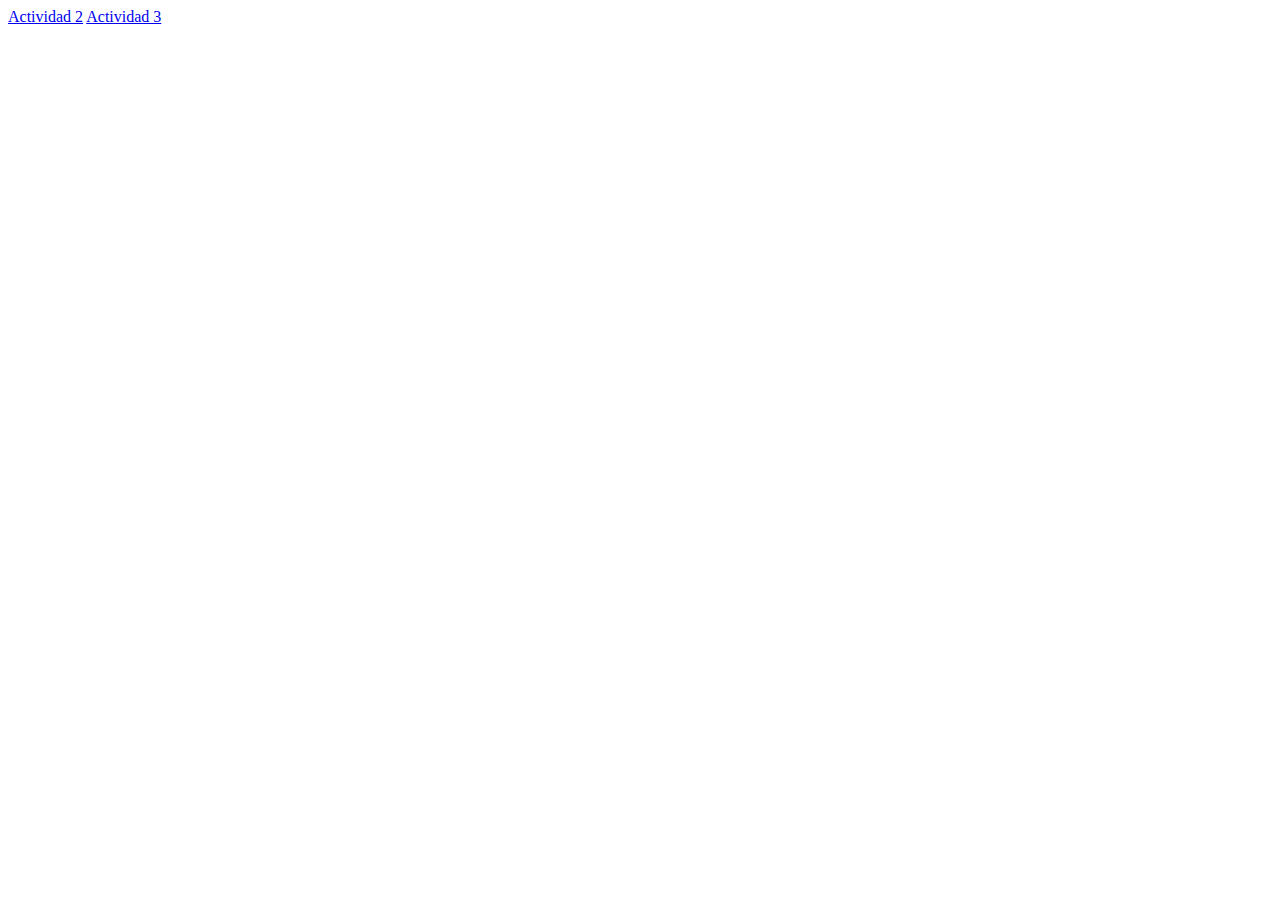
<file: index.html>
<!DOCTYPE html>
<html lang="es">
<head>
    <meta charset="UTF-8">
    <meta name="viewport" content="width=device-width, initial-scale=1.0">
    <title>Actividades</title>
</head>
<body>
    <a href="./UT04-01 Formulario usuarios-publicación/index.html">Actividad 2</a>
    <a href="./UT04-02 Formulario usuarios-publicación/index.html">Actividad 3</a>

</body>
</html>
</file>
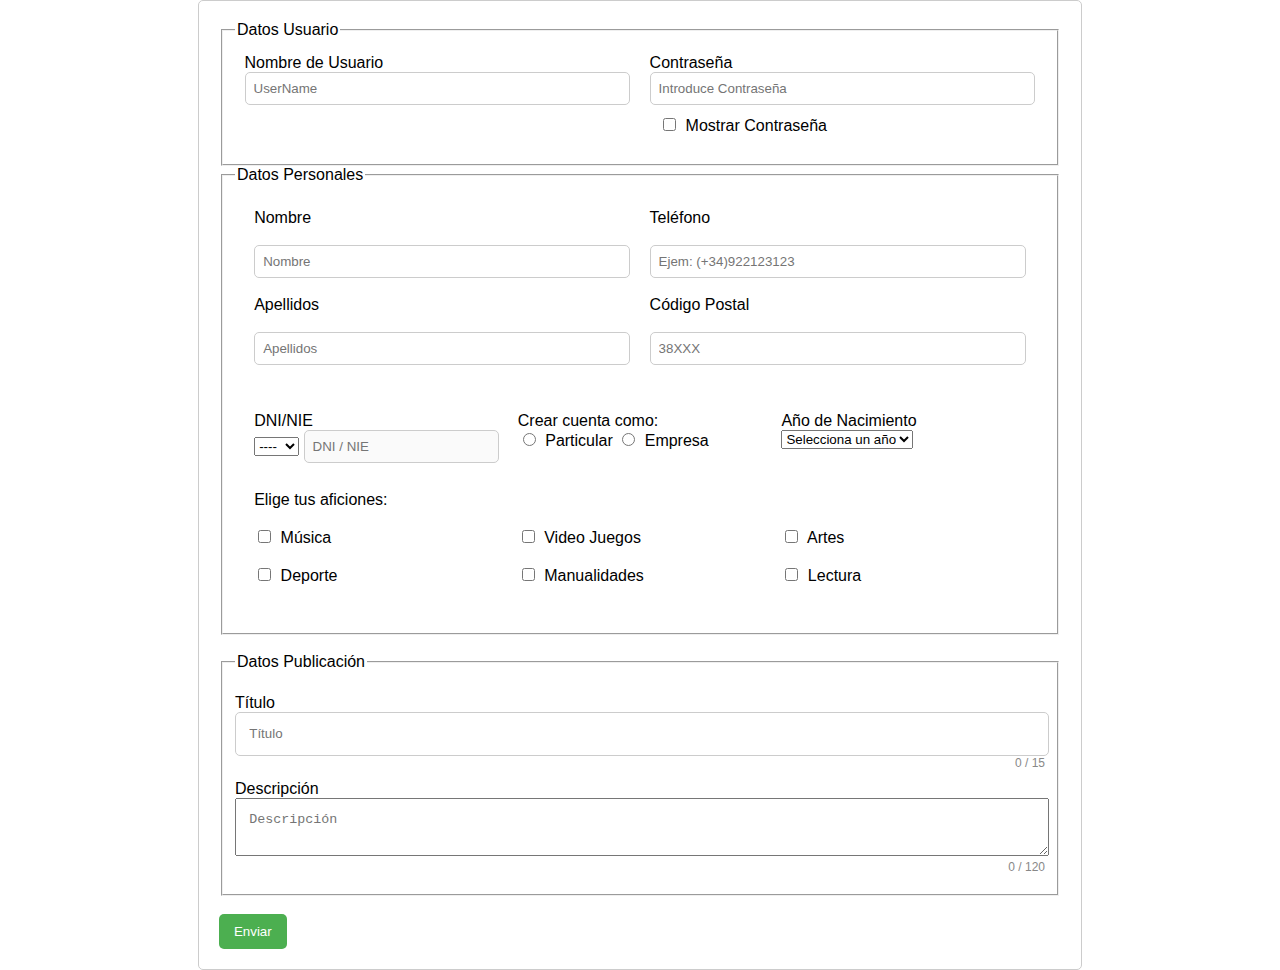
<file: UT04-01 Formulario usuarios-publicación/index.html>
<!DOCTYPE html>
<html lang="es">

<head>
    <meta charset="UTF-8">
    <meta name="viewport" content="width=device-width, initial-scale=1.0">
    <title>Formulario</title>
    <link rel="stylesheet" href="./css/style.css">
</head>

<body>
    <form action="https://www.w3schools.com/action_page.php" method="post">
        <fieldset class="user">
            <legend>Datos Usuario</legend>
            <div>
                <label for="username">Nombre de Usuario</label>
                <input type="text" id="username" name="username" placeholder="UserName" required>
            </div>
            <div>
                <label for="password">Contraseña</label>
                <input type="password" id="password" name="password" placeholder="Introduce Contraseña" required>
                <div>
                    <input type="checkbox" id="showPassword" onclick="togglePassword()"> Mostrar Contraseña
                </div>
            </div>
        </fieldset>

        <fieldset class="date">
            <legend>Datos Personales</legend>
            <div class="person">
                <div>
                    <label for="nombre">Nombre</label><br>
                    <input type="text" id="nombre" name="nombre" placeholder="Nombre" required><br>
                    <label for="apellidos">Apellidos</label><br>
                    <input type="text" id="apellidos" name="apellidos" placeholder="Apellidos" required>
                </div>
                <div>
                    <label for="telefono">Teléfono</label><br>
                    <input type="tel" id="telefono" name="telefono" placeholder="Ejem: (+34)922123123" required><br>
                    <label for="codigoPostal">Código Postal</label><br>
                    <input type="number" id="codigoPostal" name="codigoPostal" placeholder="38XXX" oninput="maximo(this)" required><br>
                </div>
            </div>
            <div class="person2">
                <div>

                    <label for="dni">DNI/NIE</label><br>
                    <select size="1" id="tipoDocumento" name="tipoDocumento" required>
                        <option value="" disabled selected>----</option>
                        <option value="dni">DNI</option>
                        <option value="nie">NIE</option>
                    </select>
                    <input type="text" id="dniNie" name="dniNie" placeholder="DNI / NIE"  disabled required>
                </div>
                <div>
                    <label>Crear cuenta como:</label><br>
                    <input type="radio" id="particular" name="tipoCuenta" value="Particular" required>
                    <label for="particular">Particular</label>
                    <input type="radio" id="empresa" name="tipoCuenta" value="Empresa" required>
                    <label for="empresa">Empresa</label>
                </div>
                <div>

                    <label for="anoNacimiento">Año de Nacimiento</label><br>
                    <select id="anoNacimiento" name="anoNacimiento" required>
                        <option value="" disabled selected>Selecciona un año</option>
                    </select>
                </div>
            </div>
            <div class="person3">
                <div>
                    <label class="a">Elige tus aficiones:</label><br>
                    <br><input type="checkbox" id="musica" name="aficiones" value="Musica">
                    <label for="musica">Música</label><br><br>
                    <input type="checkbox" id="deporte" name="aficiones" value="Deporte">
                    <label for="deporte">Deporte</label>
                </div>
                <div>
                    <br><br>
                    <input type="checkbox" id="videojuegos" name="aficiones" value="Video Juegos">
                    <label for="videojuegos">Video Juegos</label><br><br>
                    <input type="checkbox" id="manualidades" name="aficiones" value="Manualidades">
                    <label for="manualidades">Manualidades</label><br>
                </div>
                <div>
                    <br><br>
                    <input type="checkbox" id="artes" name="aficiones" value="Artes">
                    <label for="artes">Artes</label><br><br>
                    <input type="checkbox" id="lectura" name="aficiones" value="Lectura">
                    <label for="lectura">Lectura</label>
                </div>
            </div><br>
        </fieldset>
        <br>
        <fieldset class="public">
            <legend>Datos Publicación</legend><br>
            <label for="titulo">Título</label><br>
            <input type="text" id="titulo" name="titulo" maxlength="15" placeholder="Título" required>
            <small id="tituloCounter">0 / 15</small>
            <label for="descripcion">Descripción</label><br>
            <textarea id="descripcion" name="descripcion" maxlength="120" placeholder="Descripción" required></textarea>
            <small id="descripcionCounter">0 / 120</small>
        </fieldset>
        <br>
        <button type="submit">Enviar</button>
    </form>

    <script src="./script/main.js"></script>
</body>

</html>
</file>
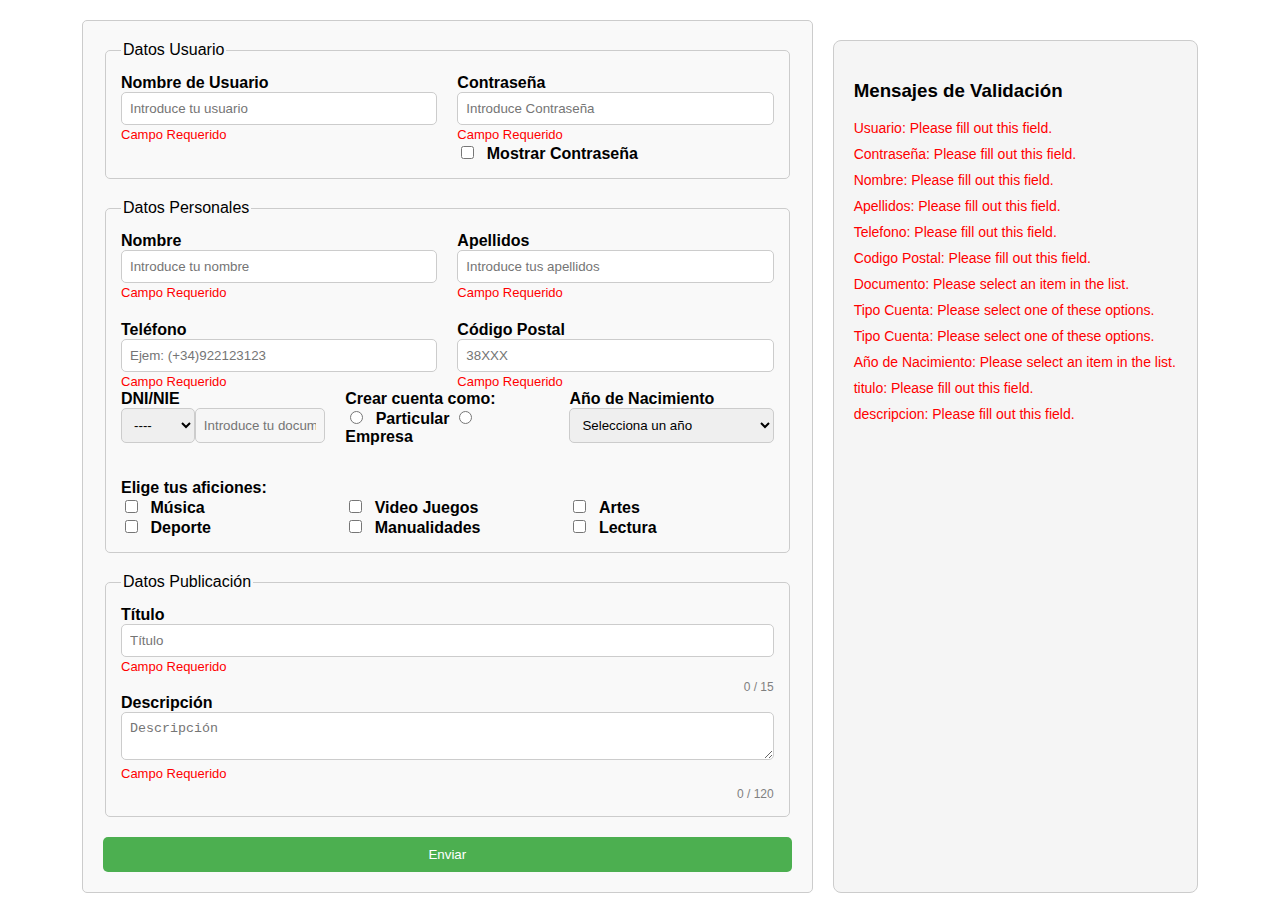
<file: UT04-02 Formulario usuarios-publicación/index.html>
<!DOCTYPE html>
<html lang="es">

<head>
    <meta charset="UTF-8">
    <meta name="viewport" content="width=device-width, initial-scale=1.0">
    <title>Formulario</title>
    <link rel="stylesheet" href="./css/style.css">
</head>

<body>
    <div class="container">
        <!-- Parte izquierda: el formulario -->
        <form action="https://www.w3schools.com/action_page.php" method="post"  class="formulario" novalidate>
            <fieldset class="User">
                <legend>Datos Usuario</legend>
                <div>
                    <label for="username">Nombre de Usuario</label>
                    <input type="text" id="username" name="Usuario" placeholder="Introduce tu usuario" required>
                    <span id="des_required">Campo Requerido</span>
                </div>
                <div>
                    <label for="password">Contraseña</label>
                    <input type="password" id="password" name="Contraseña" placeholder="Introduce Contraseña" required>
                    <span id="des_required">Campo Requerido</span>
                    <div>
                        <input type="checkbox" id="showPassword">
                        <label for="showPassword">Mostrar Contraseña</label>
                    </div>
                </div>
            </fieldset>

            <fieldset class="date">
                <legend>Datos Personales</legend>
                <div class="Person">
                    <div>
                        <label for="nombre">Nombre</label>
                        <input type="text" id="nombre" name="Nombre" placeholder="Introduce tu nombre" required>
                        <span id="des_required">Campo Requerido</span>
                    </div>
                    <div>
                        <label for="apellidos">Apellidos</label>
                        <input type="text" id="apellidos" name="Apellidos" placeholder="Introduce tus apellidos" required>
                        <span id="des_required">Campo Requerido</span>
                    </div>
                    <div>
                        <label for="telefono">Teléfono</label>
                        <input type="tel" id="telefono" name="Telefono" placeholder="Ejem: (+34)922123123" required>
                        <span id="des_required">Campo Requerido</span>
                    </div>
                    <div>
                        <label for="codigoPostal">Código Postal</label>
                        <input type="number" id="codigoPostal" name="Codigo Postal" placeholder="38XXX" required>
                        <span id="des_required">Campo Requerido</span>
                    </div>
                </div>
                <div class="Person2">
                    <div>
                        <label for="tipoDocumento">DNI/NIE</label>
                        <div class="DN">
                            <select size="1" id="tipoDocumento" name="Documento" required>
                                <option value="" disabled selected>----</option>
                                <option value="dni">DNI</option>
                                <option value="nie">NIE</option>
                            </select>
                            <input type="text" id="dniNie" name="dniNie" placeholder="Introduce tu documento" disabled required>
                            <span id="des_required">Campo Requerido</span>
                        </div>
                    </div>
                    <div>
                        <label>Crear cuenta como:</label>
                        <div>
                            <input type="radio" id="particular" name="Tipo Cuenta" value="Particular" required>
                            <label for="particular">Particular</label>
                            <input type="radio" id="empresa" name="Tipo Cuenta" value="Empresa" required>
                            <label for="empresa">Empresa</label>
                        </div>
                    </div>
                    <div>
                        <label for="anoNacimiento">Año de Nacimiento</label>
                        <select id="anoNacimiento" name="Año de Nacimiento" required>
                            <option value="" disabled selected>Selecciona un año</option>
                        </select>
                    </div>
                </div>
                <label>Elige tus aficiones:</label>
                <div  class="Afi">
                    <div>
                        <div>
                            <input type="checkbox" id="musica" name="aficiones" value="Musica">
                            <label for="musica">Música</label>
                        </div>
                        <div>
                            <input type="checkbox" id="deporte" name="aficiones" value="Deporte">
                            <label for="deporte">Deporte</label>
                        </div>
                    </div>
                    <div>
                        <div>
                            <input type="checkbox" id="videojuegos" name="aficiones" value="Video Juegos">
                            <label for="videojuegos">Video Juegos</label>
                        </div>
                        <div>
                            <input type="checkbox" id="manualidades" name="aficiones" value="Manualidades">
                            <label for="manualidades">Manualidades</label>
                        </div>
                    </div>
                    <div>
                        <div>
                            <input type="checkbox" id="artes" name="aficiones" value="Artes">
                            <label for="artes">Artes</label>
                        </div>
                        <div>
                            <input type="checkbox" id="lectura" name="aficiones" value="Lectura">
                            <label for="lectura">Lectura</label>
                        </div>
                    </div>
                </div>
            </fieldset>
            <input type="hidden" id="hiddenAficiones" name="Aficiones" value="">


            <fieldset class="public">
                <legend>Datos Publicación</legend>
                <div>
                    <label for="titulo">Título</label>
                    <input type="text" id="titulo" name="titulo" minlength="4" maxlength="15" placeholder="Título" required>
                    <span id="des_required">Campo Requerido</span>
                    <small id="tituloCounter">0 / 15</small>
                </div>
                <div>
                    <label for="descripcion">Descripción</label>
                    <textarea id="descripcion" name="descripcion" minlength="4" maxlength="120" placeholder="Descripción" required></textarea>
                    <span id="des_required">Campo Requerido</span>
                    <small id="descripcionCounter">0 / 120</small>
                </div>
            </fieldset>
            <button type="submit">Enviar</button>
        </form>

        <!-- Parte derecha: Mensajes dinámicos -->
        <div id="validationMessages" class="validation-panel">
            <h3>Mensajes de Validación</h3>
            <ul id="messagesList"></ul>
        </div>
    </div>

    <script type="module" src="./script/main.js"></script>
</body>

</html>
</file>
<file: UT04-01 Formulario usuarios-publicación/css/style.css>
body {
    display: flex;
    justify-content: center;    
    font-family: Arial, sans-serif;
    margin: auto;
}

form {
    border: 1px solid #ccc;
    padding: 20px;
    border-radius: 5px;
}
.user{
    display: grid;
    grid-template-columns: 1fr 1fr;
}
.user > div{
    display: flex;
    flex-direction: column;
}

.person {
    display: grid;
    grid-template-columns: 1fr 1fr;
}
.person > div{
    display: flex;
    flex-direction: column;
}
.person2 {
    display: grid;
    grid-template-columns: 1fr 1fr 1fr;

}
div{
    margin: 0.6em;
}
.person3 {
    display: grid;
    grid-template-columns: 1fr 1fr 1fr;

}
.public input, textarea{
    width: 97%;
    padding: 1em;
}
small {
    display: block;
    text-align: right;
    font-size: 12px;
    color: #888;
    margin-bottom: 10px;
}
input {
    padding: 8px ;    
    border: 1px solid #ccc;
    border-radius: 5px;
}

button {
    background-color: #4CAF50;
    color: white;
    padding: 10px 15px;
    border: none;
    border-radius: 5px;
    cursor: pointer;
}

input[type="checkbox"], input[type="radio"] {
    width: auto;
    margin-right: 5px;
}
button:hover {
    background-color: #45a049;
}

/* Pseudoclases para campos válidos e inválidos */
input:valid, textarea:valid, select:valid {
    border-color: green;
}
</file>
<file: UT04-02 Formulario usuarios-publicación/css/style.css>
body {
    display: flex;
    justify-content: center;
    font-family: Arial, sans-serif;
    margin: 20px;
}

/* Ajustes de estructura principal */
.container {
    display: grid;
    grid-template-columns: 2fr 1fr; /* Formulario y mensajes */
    gap: 20px;
    width: 90%;
    max-width: 1200px;
}

/* Formulario */
form {
    border: 1px solid #ccc;
    padding: 20px;
    border-radius: 5px;
    background-color: #f9f9f9;
}

/* Sección de mensajes dinámicos */
.validation-panel {
    border: 1px solid #ccc;
    padding: 20px;
    border-radius: 5px;
    background-color: #f5f5f5;
}

/* Fieldset general */
fieldset {
    margin-bottom: 20px;
    border: 1px solid #ccc;
    border-radius: 5px;
    padding: 15px;
}

/* Ajuste de columnas */
.User{
    display: grid;
    grid-template-columns: repeat(2, 1fr); 
    gap: 20px;
}
.Person{
    display: grid;
    grid-template-columns: repeat(2, 1fr);
    gap: 20px;
}
.Person2{
    display: grid;
    grid-template-columns: repeat(3, 1fr); 
    gap: 20px;
}
.Afi{
    display: grid;
    grid-template-columns: repeat(3, 1fr); 
    gap: 20px;
}
/*DNI*/
.DN{
    display: grid;
    grid-template-columns: 1fr 2fr;
}
/* Etiquetas en negrita */
label {
    font-weight: bold;
    margin-bottom: 5px;
}

/* Inputs, selects y textarea */
input, select, textarea {
    width: 100%;
    padding: 8px;
    border: 1px solid #ccc;
    border-radius: 5px;
    box-sizing: border-box; /* Evita que el padding desordene el diseño */
}

/* Botón de envío */
button {
    display: block;
    width: 100%;
    padding: 10px;
    background-color: #4CAF50;
    color: white;
    border: none;
    border-radius: 5px;
    cursor: pointer;
    margin-top: 10px;
}

button:hover {
    background-color: #45a049;
}

/* Checkbox y radio alineados */
input[type="checkbox"], input[type="radio"] {
    width: auto;
    margin-right: 8px;
}

/* Espaciado entre checkbox y radios */
.grid div div {
    margin-bottom: 8px;
}

/* Pequeños contadores */
small {
    display: block;
    margin-top: 5px;
    font-size: 12px;
    color: gray;
    text-align: right;
}

/* Estilo de mensajes dinámicos */
.validation-panel ul {
    list-style: none;
    padding: 0;
    margin: 0;
}

.validation-panel ul li {
    margin-bottom: 10px;
    color: red;
    font-size: 14px;
}
.validation-panel {
    border: 1px solid #ccc;
    padding: 20px;
    border-radius: 8px;
    background: #f5f5f5;
    margin-top: 20px;
}
textarea:invalid + #des_required
{
    visibility: visible;
    font-size: small;
    color: red;
}
input:invalid + #des_required
{
    visibility: visible;
    font-size: small;
    color: red;
}
span {
    visibility: hidden;
}
</file>
